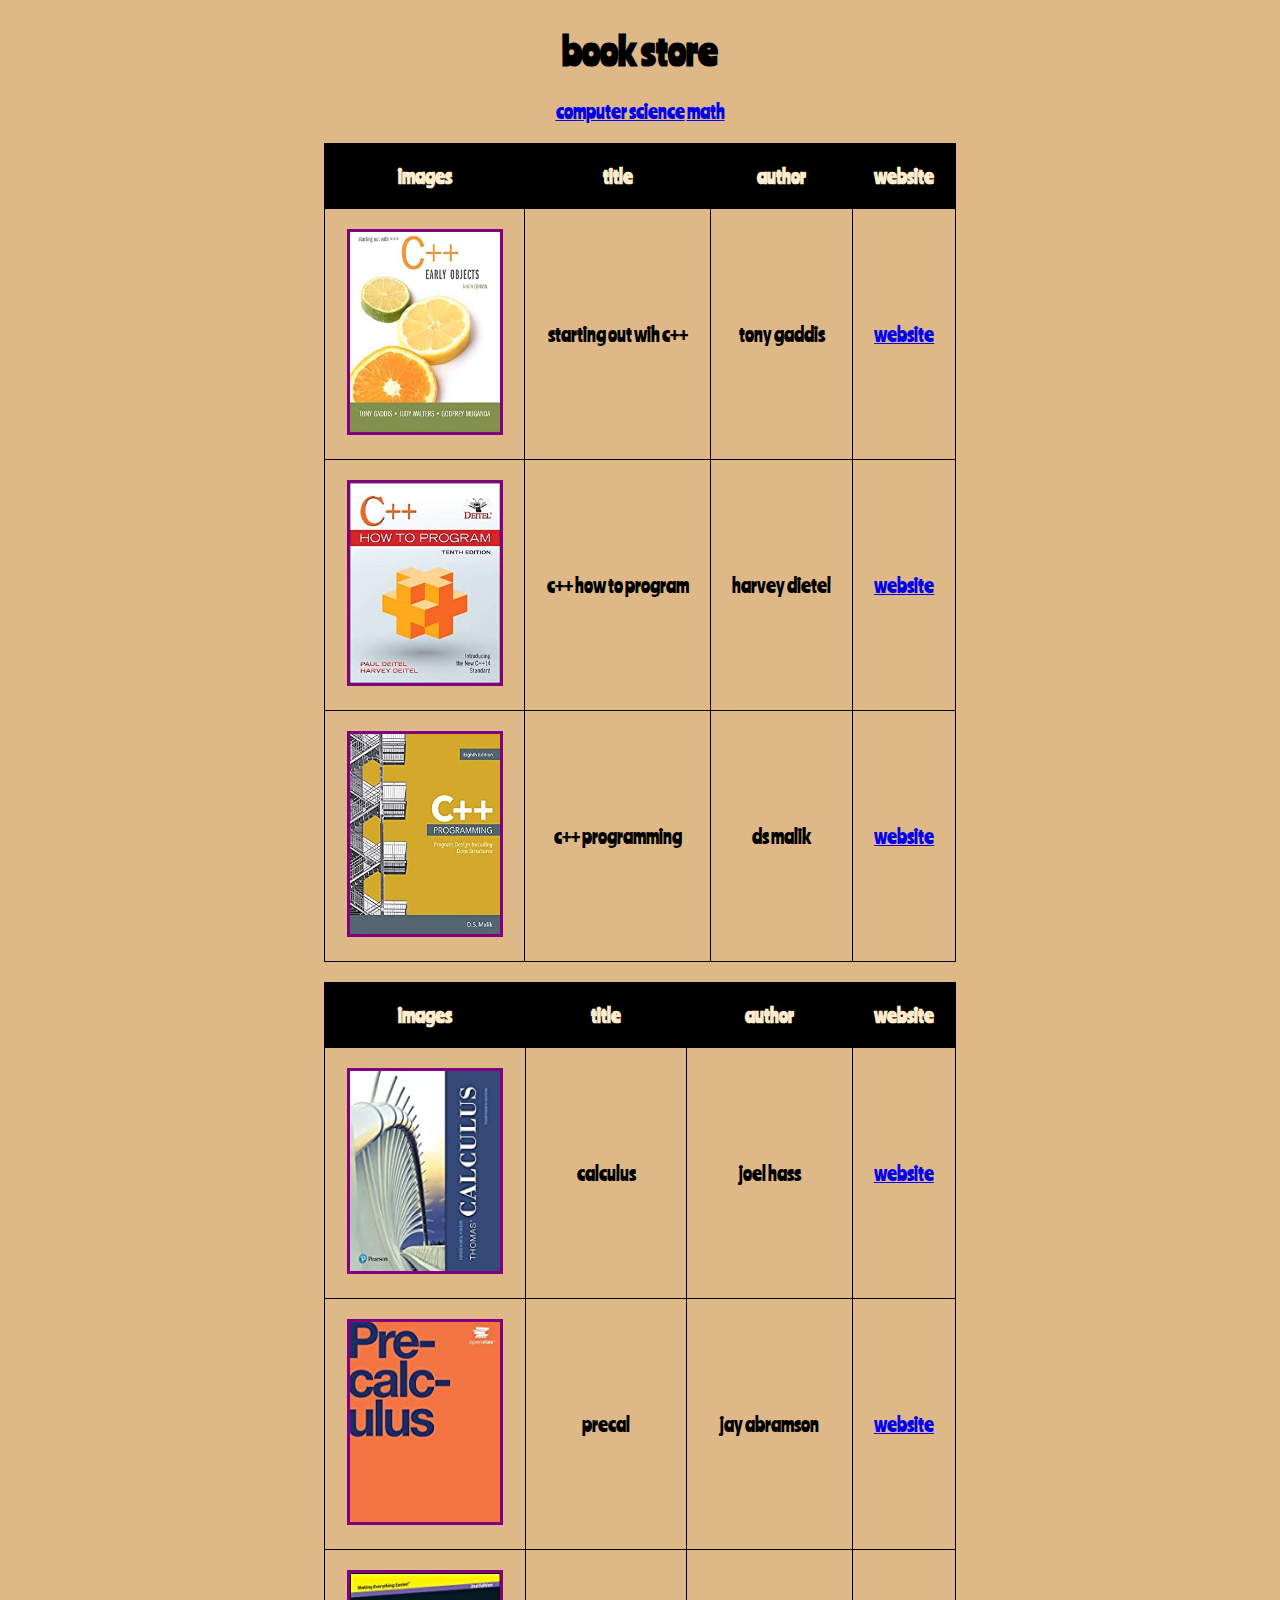
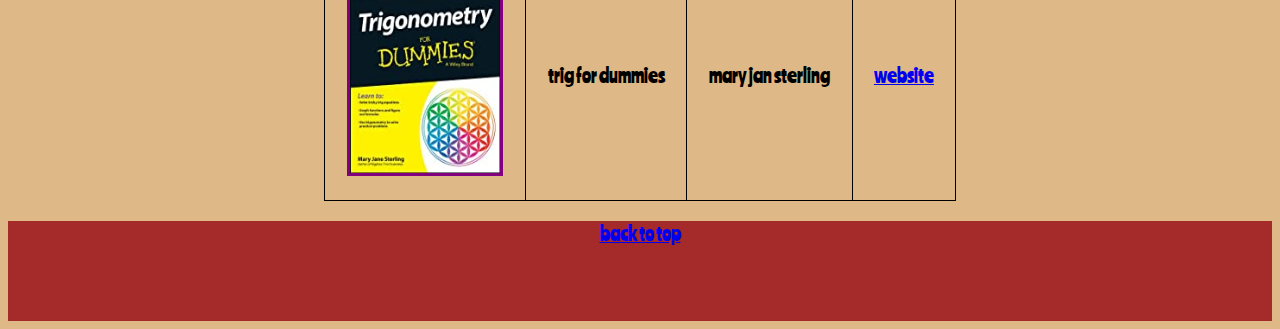
<file: books/index.html>
<!DOCTYPE html>
<html>
<head>
<link rel="stylesheet" type="text/css" href="style.css">
<link href="https://fonts.googleapis.com/css2?family=Ranchers&display=swap" rel="stylesheet">
</head>
<body>
<header>
    <h1 id="top">book store</h1>
</header>
<nav>
<a href="#cs">computer science</a>
<a href="#math">math</a>
</nav>
<section id="cs">
    <table>
        <tr><th>images</th><th>title</th><th>author</th><th>website</th></tr>
        <tr><td><img src="images/1.jpg"></td><td>starting out wih c++</td><td>tony gaddis</td><td><a target="_blank" href="https://www.amazon.com/dp/0134400240/">website</a></td></tr>
        <tr><td><img src="images/2.jpg"></td><td>c++ how to program</td><td>harvey dietel</td><td><a target="_blank" href=https://www.amazon.com/How-Program-10th-Paul-Deitel/dp/0134448235/">website</a></td></tr>
        <tr><td><img src="images/3.jpg"></td><td>c++ programming</td><td>ds malik</td><td><a target="_blank" href="https://www.amazon.com/Programming-Program-Design-Including-Structures/dp/1337117560/">website</a></td></tr>
    </table>

</section>
<section id="math">
    <table>
        <tr><th>images</th><th>title</th><th>author</th><th>website</th></tr>
        <tr><td><img src="images/4.jpg"></td><td>calculus</td><td>joel hass</td><td><a target="_blank" href="https://www.amazon.com/Thomas-Calculus-14th-Joel-Hass/dp/0134438981/">website</a></td></tr>
        <tr><td><img src="images/5.jpg"></td><td>precal</td><td>jay abramson</td><td><a target="_blank" href="https://www.amazon.com/Precalculus-Jay-Abramson-ebook/dp/B075FC37CD/">website</a></td></tr>
        <tr><td><img src="images/6.jpg"></td><td>trig for dummies</td><td>mary jan sterling</td><td><a target="_blank" href="https://www.amazon.com/Trigonometry-Dummies-Mary-Jane-Sterling-ebook/dp/B00H7JE1PW/">website</a></td></tr>
    </table>
</section>
<footer>
    <a href="#top">back to top</a>

</footer>
</body>
</html>
</file>
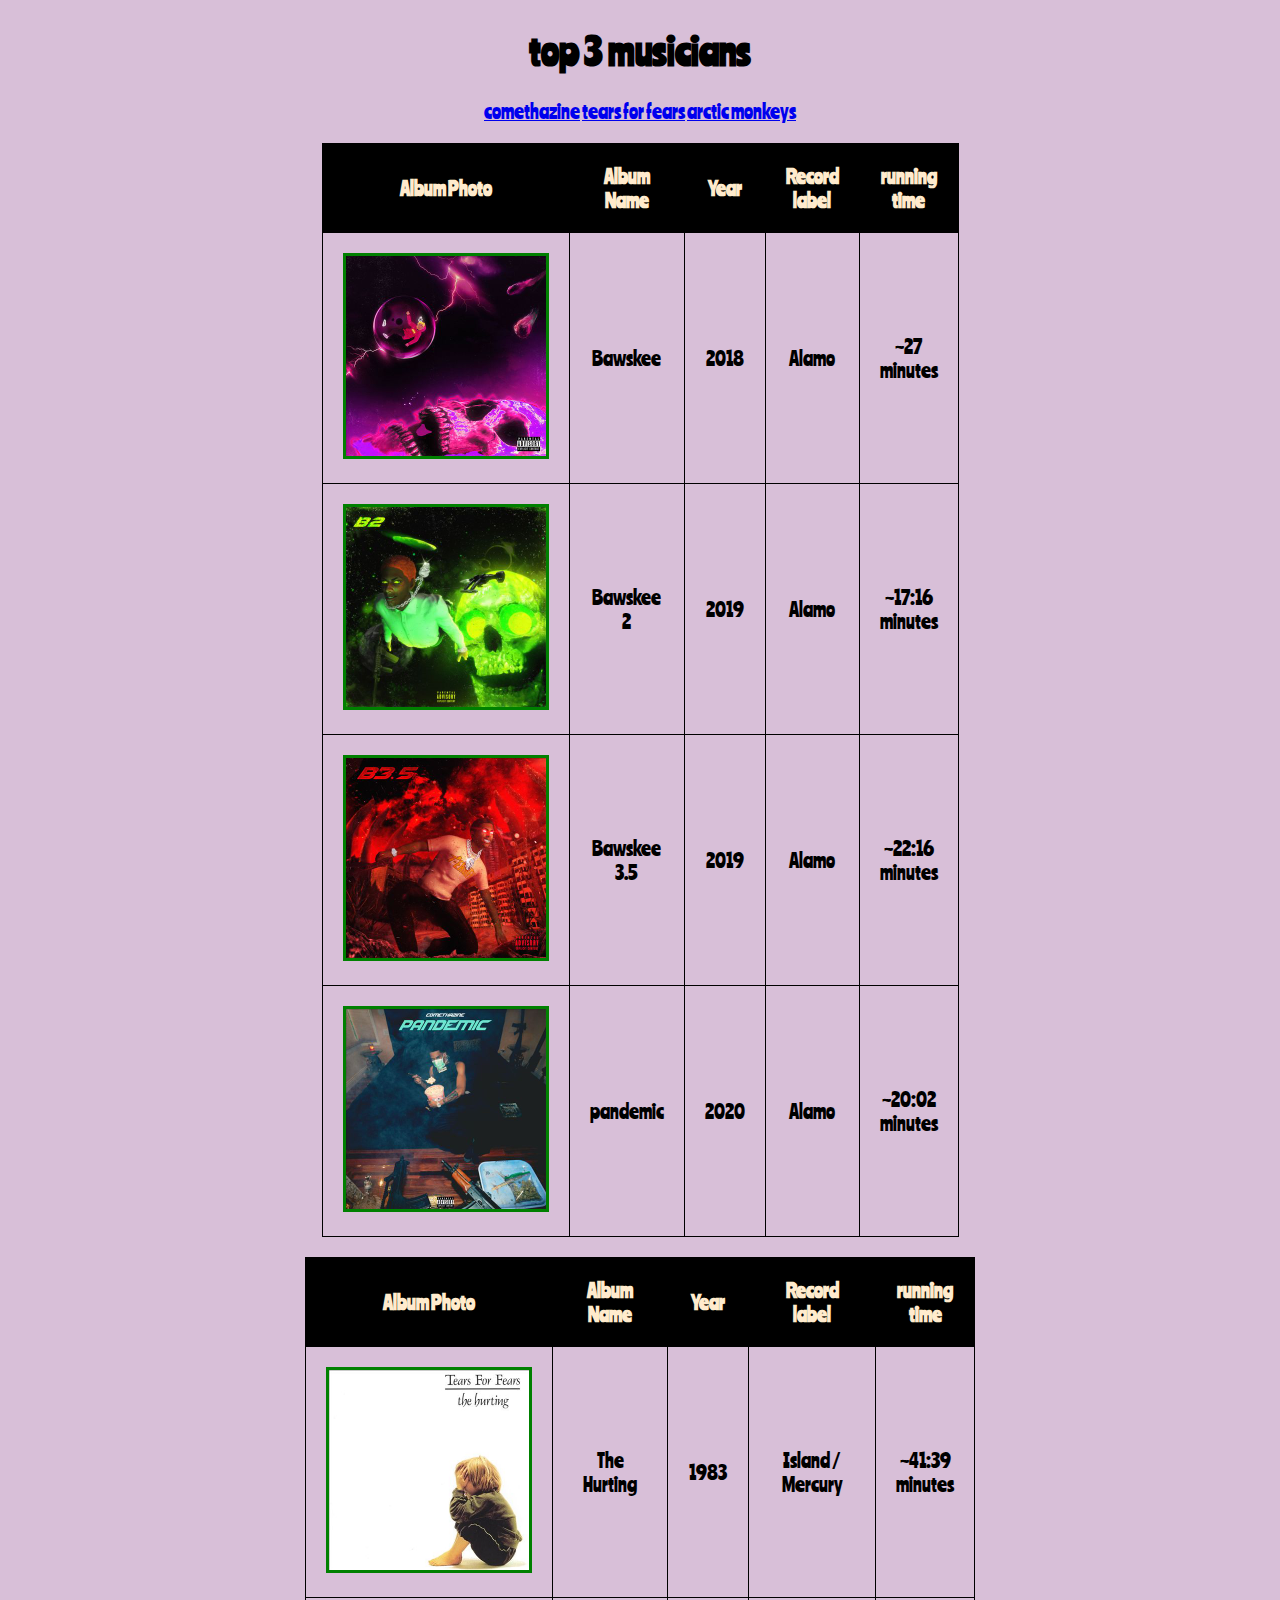
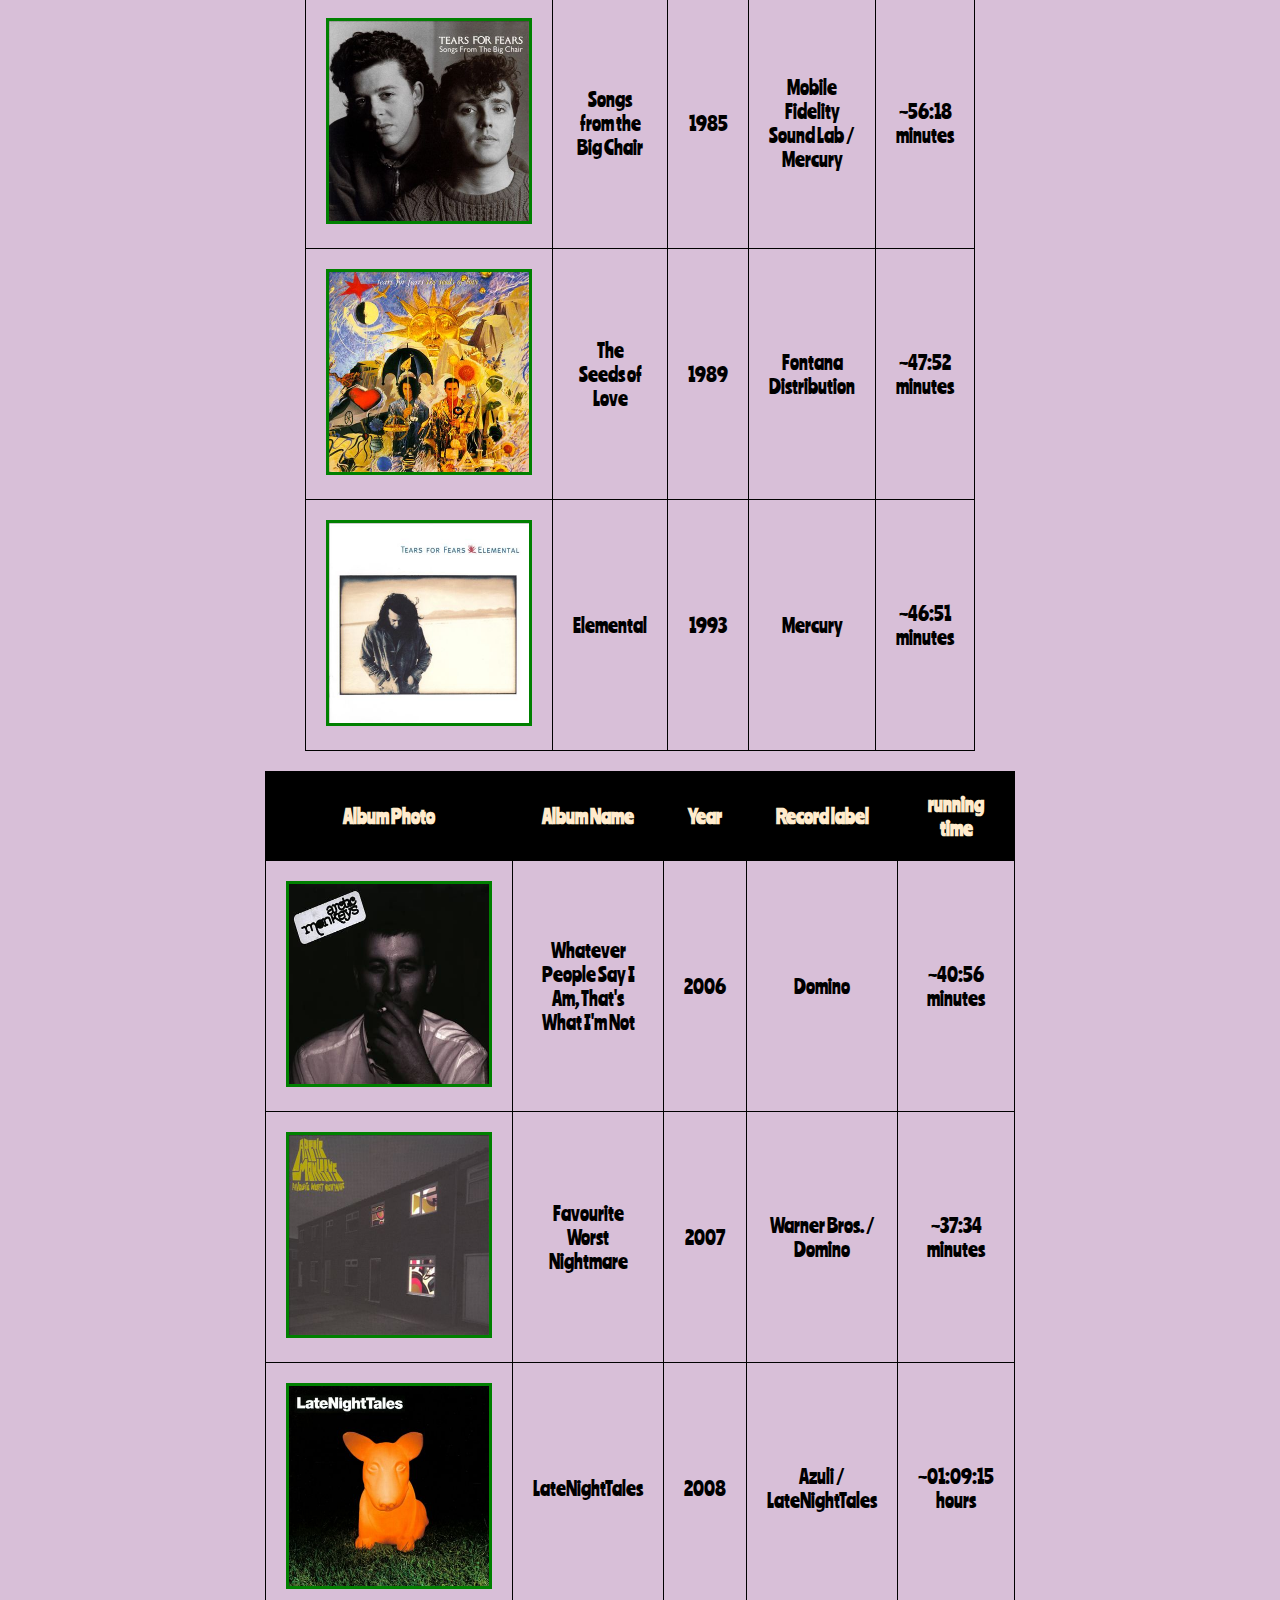
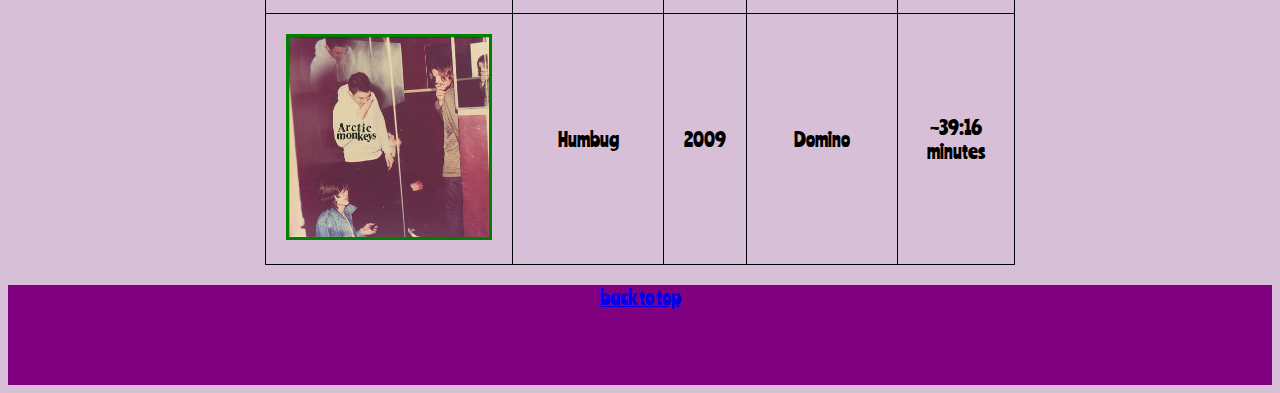
<file: musicians/index.html>
<!DOCTYPE html>
<html>
<head>
<link rel="stylesheet" type="text/css" href="style.css">
<link href="https://fonts.googleapis.com/css2?family=Ranchers&display=swap" rel="stylesheet">
</head>
<body>
<header>
    <h1 id="top">top 3 musicians</h1>
</header>
<nav>
<a href="#comethazine">comethazine</a>
<a href="#tears for fears">tears for fears</a>
<a href="#arctic monkeys" >arctic monkeys</a>
</nav>
<section id="comethazine">
    <table>
        <tr><th>Album Photo</th><th>Album Name</th><th>Year</th><th>Record label</th><th>running time</th></tr>
        <tr><td><img src="images/1.jpg"></td><td>Bawskee</td><td>2018</td><td>Alamo</td><td>~27 minutes</td></tr>
        <tr><td><img src="images/2.jpg"></td><td>Bawskee 2</td><td>2019</td><td>Alamo</td><td>~17:16 minutes</td></tr>
        <tr><td><img src="images/3.jpg"></td><td>Bawskee 3.5</td><td>2019</td><td>Alamo</td><td>~22:16 minutes</td></tr>
        <tr><td><img src="images/4.jpg"></td><td>pandemic</td><td>2020</td><td>Alamo</td><td>~20:02 minutes</td></tr>
    </table>

</section>
<section id="tears for fears">
    <table>
        <tr><th>Album Photo</th><th>Album Name</th><th>Year</th><th>Record label</th><th>running time</th></tr>
        <tr><td><img src="images/5.jpg"></td><td>The Hurting</td><td>1983</td><td>Island / Mercury</td><td>~41:39 minutes</td></tr>
        <tr><td><img src="images/6.jpg"></td><td>Songs from the Big Chair </td><td>1985</td><td>Mobile Fidelity Sound Lab / Mercury</td><td>~56:18 minutes</td></tr>
        <tr><td><img src="images/7.jpg"></td><td>The Seeds of Love</td><td>1989</td><td>Fontana Distribution</td><td>~47:52 minutes</td></tr>
        <tr><td><img src="images/8.jpg"></td><td>Elemental </td><td>1993</td><td>Mercury</td><td>~46:51 minutes</td></tr>
    </table>
</section>
<section id="arctic monkeys">
    <table>
        <tr><th>Album Photo</th><th>Album Name</th><th>Year</th><th>Record label</th><th>running time</th></tr>
        <tr><td><img src="images/9.jpg"></td><td>Whatever People Say I Am, That's What I'm Not</td><td>2006</td><td>Domino</td><td>~40:56 minutes</td></tr>
        <tr><td><img src="images/10.jpg"></td><td>Favourite Worst Nightmare</td><td>2007</td><td>Warner Bros. / Domino</td><td>~37:34 minutes</td></tr>
        <tr><td><img src="images/11.jpg"></td><td>LateNightTales</td><td>2008</td><td>Azuli / LateNightTales</td><td>~01:09:15 hours</td></tr>
        <tr><td><img src="images/12.jpg"></td><td>	Humbug</td><td>2009</td><td>Domino</td><td>~39:16 minutes</td></tr>
    </table>
</section>
<footer>
    <a href="#top">back to top</a>

</footer>
</body>
</html>
</file>
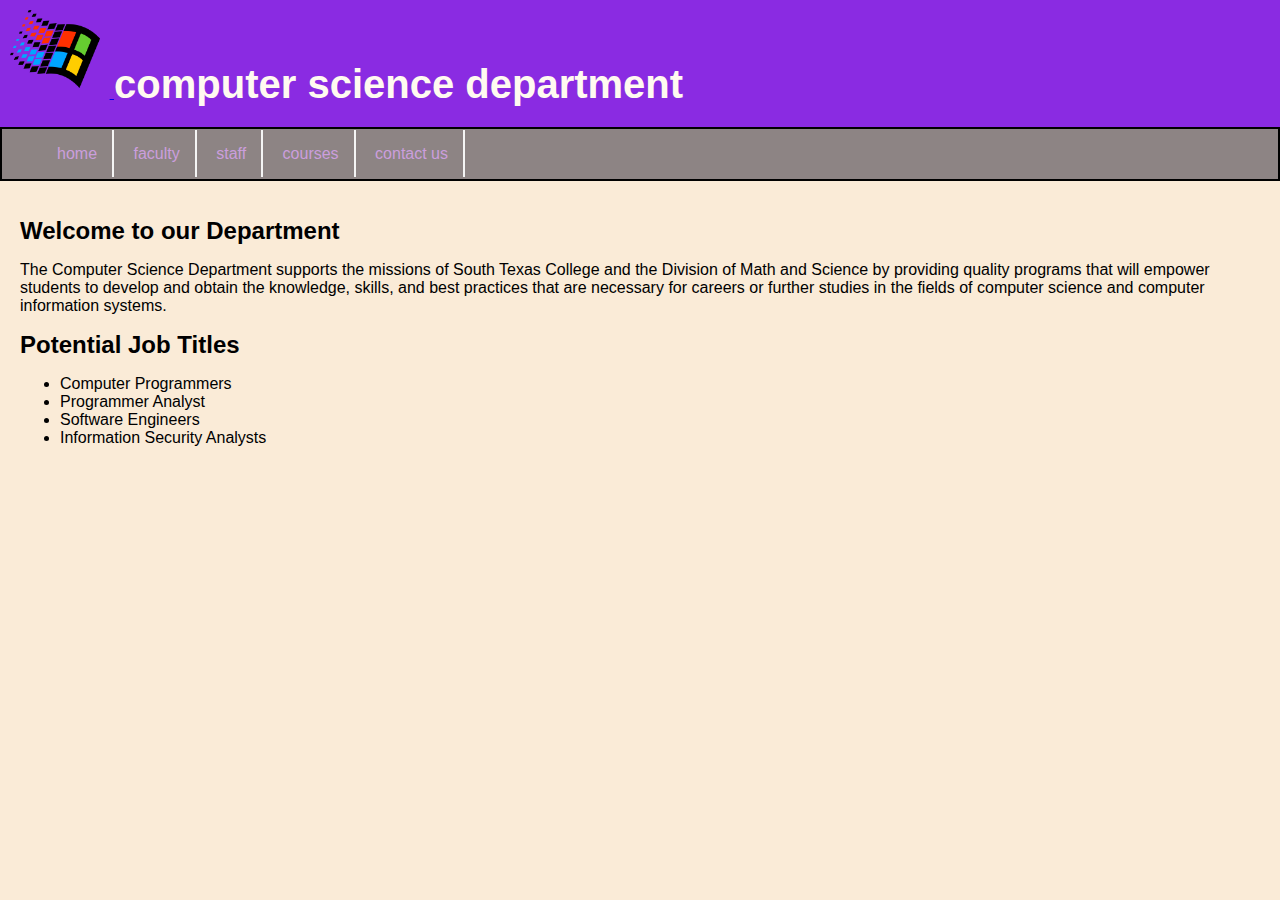
<file: website nav/index.html>
<!DOCTYPE html>
<html>
<head>
    <link rel="stylesheet" type="text/css" href="style.css">
    <title>Home</title>
</head>
<body>
<header>
    <a href="index.html">
        <img id="logo" src="images/logo.png">
        </a>
        <h1 id="title">computer science department</h1>
</header>
<nav>
<ul id="links">
<li><a href="index.html">home</a></li>
<li><a href="faculty.html">faculty</a></li>
<li><a href="staff.html">staff</a></li>
<li><a href="courses.html">courses</a></li>
<li><a href="contact.html">contact us </a></li>
</ul>
</nav>
<section>
    <h1>Welcome to our Department</h1>
    <p>The Computer Science Department supports the missions of South Texas College and the Division of Math and Science by providing quality programs that will empower students to develop and obtain the knowledge, skills, and best practices that are necessary for careers or further studies in the fields of computer science and computer information systems.</p>
<h1>Potential Job Titles</h1>
<ul>
    <li>Computer Programmers</li>
    <li>Programmer Analyst</li>
    <li>Software Engineers</li>
    <li>Information Security Analysts</li>
</ul>
<iframe width="560" height="315" src="https://www.youtube.com/embed/03mZmvbxs-Y" frameborder="0" allow="accelerometer; autoplay; clipboard-write; encrypted-media; gyroscope; picture-in-picture" allowfullscreen></iframe>
</section>
</body>





</html>
</file>
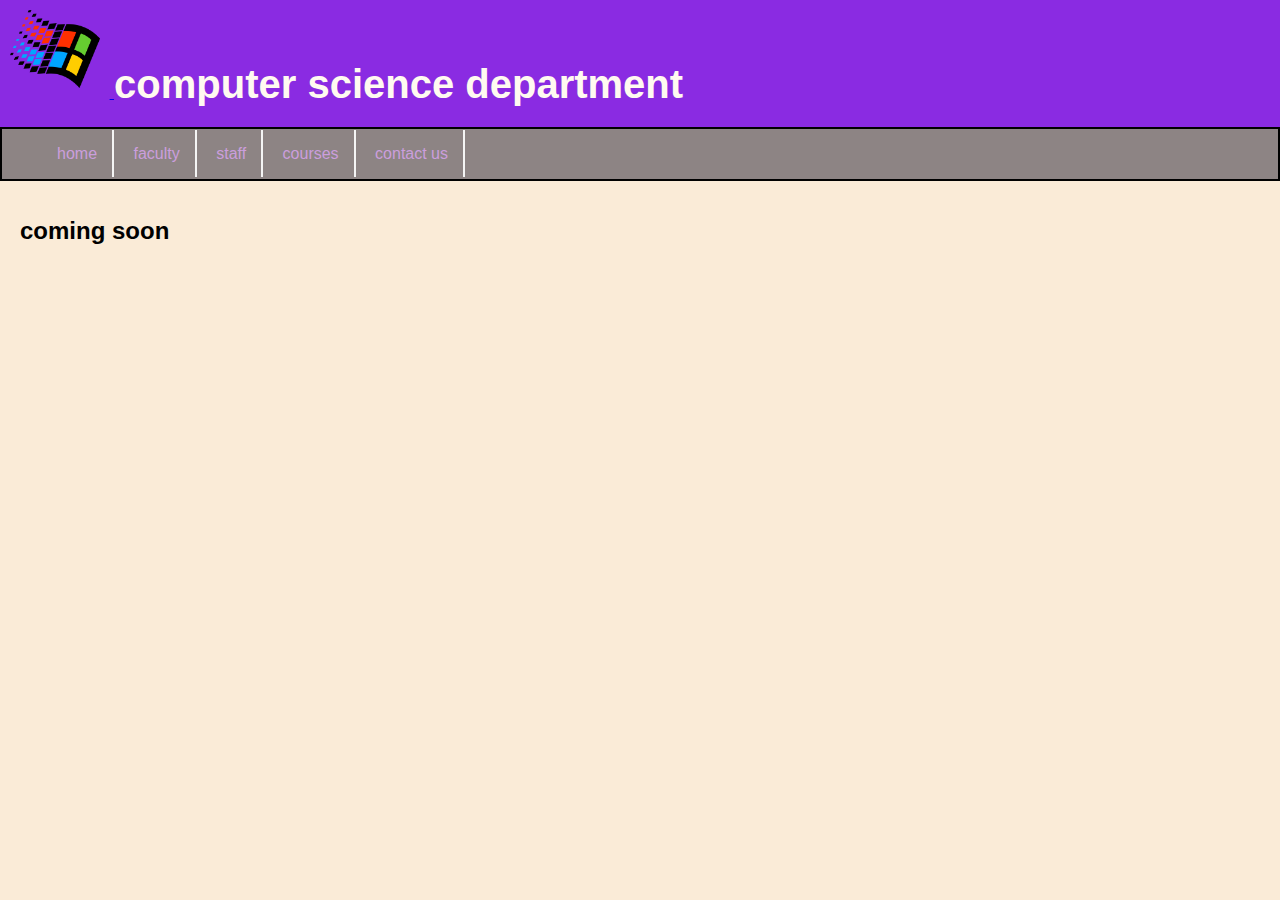
<file: website nav/contact.html>
<!DOCTYPE html>
<html>
<head>
    <link rel="stylesheet" type="text/css" href="style.css">
<title>contact us</title>
</head>
<body>
<header>
    <a href="index.html">
        <img id="logo" src="images/logo.png">
        </a>
        <h1 id="title">computer science department</h1>
</header>
<nav>
<ul id="links">
<li><a href="index.html">home</a></li>
<li><a href="faculty.html">faculty</a></li>
<li><a href="staff.html">staff</a></li>
<li><a href="courses.html">courses</a></li>
<li><a href="contact.html">contact us </a></li>
</ul>
</nav>
<section>
<h1>coming soon</h1>
</section>
</body>





</html>
</file>
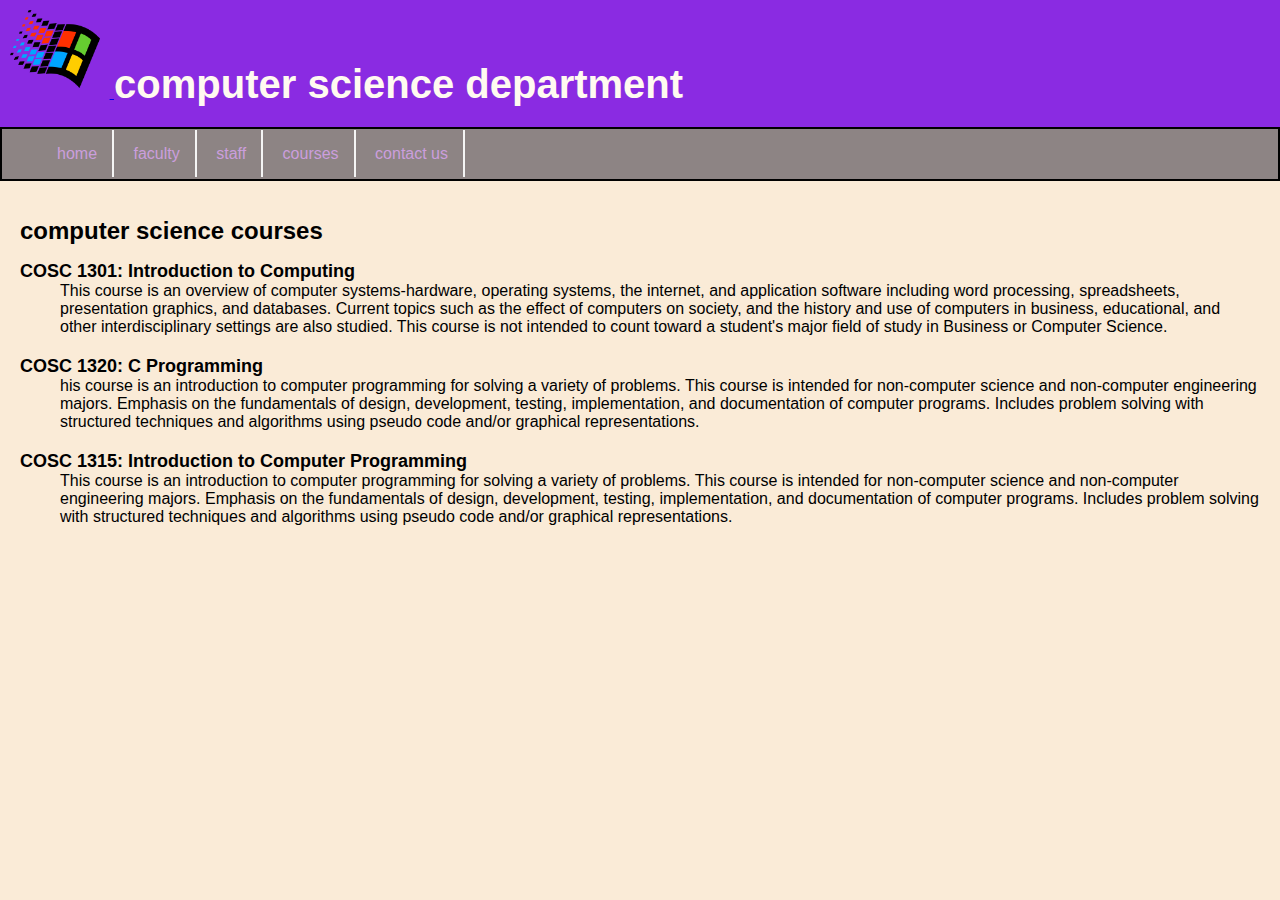
<file: website nav/courses.html>
<!DOCTYPE html>
<html>
<head>
    <link rel="stylesheet" type="text/css" href="style.css">
    <title>courses</title>
</head>
<body>
<header>
    <a href="index.html">
        <img id="logo" src="images/logo.png">
        </a>
        <h1 id="title">computer science department</h1>
</header>
<nav>
<ul id="links">
<li><a href="index.html">home</a></li>
<li><a href="faculty.html">faculty</a></li>
<li><a href="staff.html">staff</a></li>
<li><a href="courses.html">courses</a></li>
<li><a href="contact.html">contact us </a></li>
</ul>
</nav>
<section>
<h1>computer science courses</h1>
<d1>
    <dt>COSC 1301: Introduction to Computing</dt>
    <dd>This course is an overview of computer systems-hardware, operating systems, the internet, and application software including word processing, spreadsheets, presentation graphics, and databases. Current topics such as the effect of computers on society, and the history and use of computers in business, educational, and other interdisciplinary settings are also studied. This course is not intended to count toward a student's major field of study in Business or Computer Science.</dd>

    <dt>COSC 1320: C Programming</dt>
    <dd>his course is an introduction to computer programming for solving a variety of problems. This course is intended for non-computer science and non-computer engineering majors. Emphasis on the fundamentals of design, development, testing, implementation, and documentation of computer programs. Includes problem solving with structured techniques and algorithms using pseudo code and/or graphical representations.</dd>

    <dt>COSC 1315: Introduction to Computer Programming</dt>
    <dd>This course is an introduction to computer programming for solving a variety of problems. This course is intended for non-computer science and non-computer engineering majors. Emphasis on the fundamentals of design, development, testing, implementation, and documentation of computer programs. Includes problem solving with structured techniques and algorithms using pseudo code and/or graphical representations.</dd>

</d1>
</section>
</body>





</html>
</file>
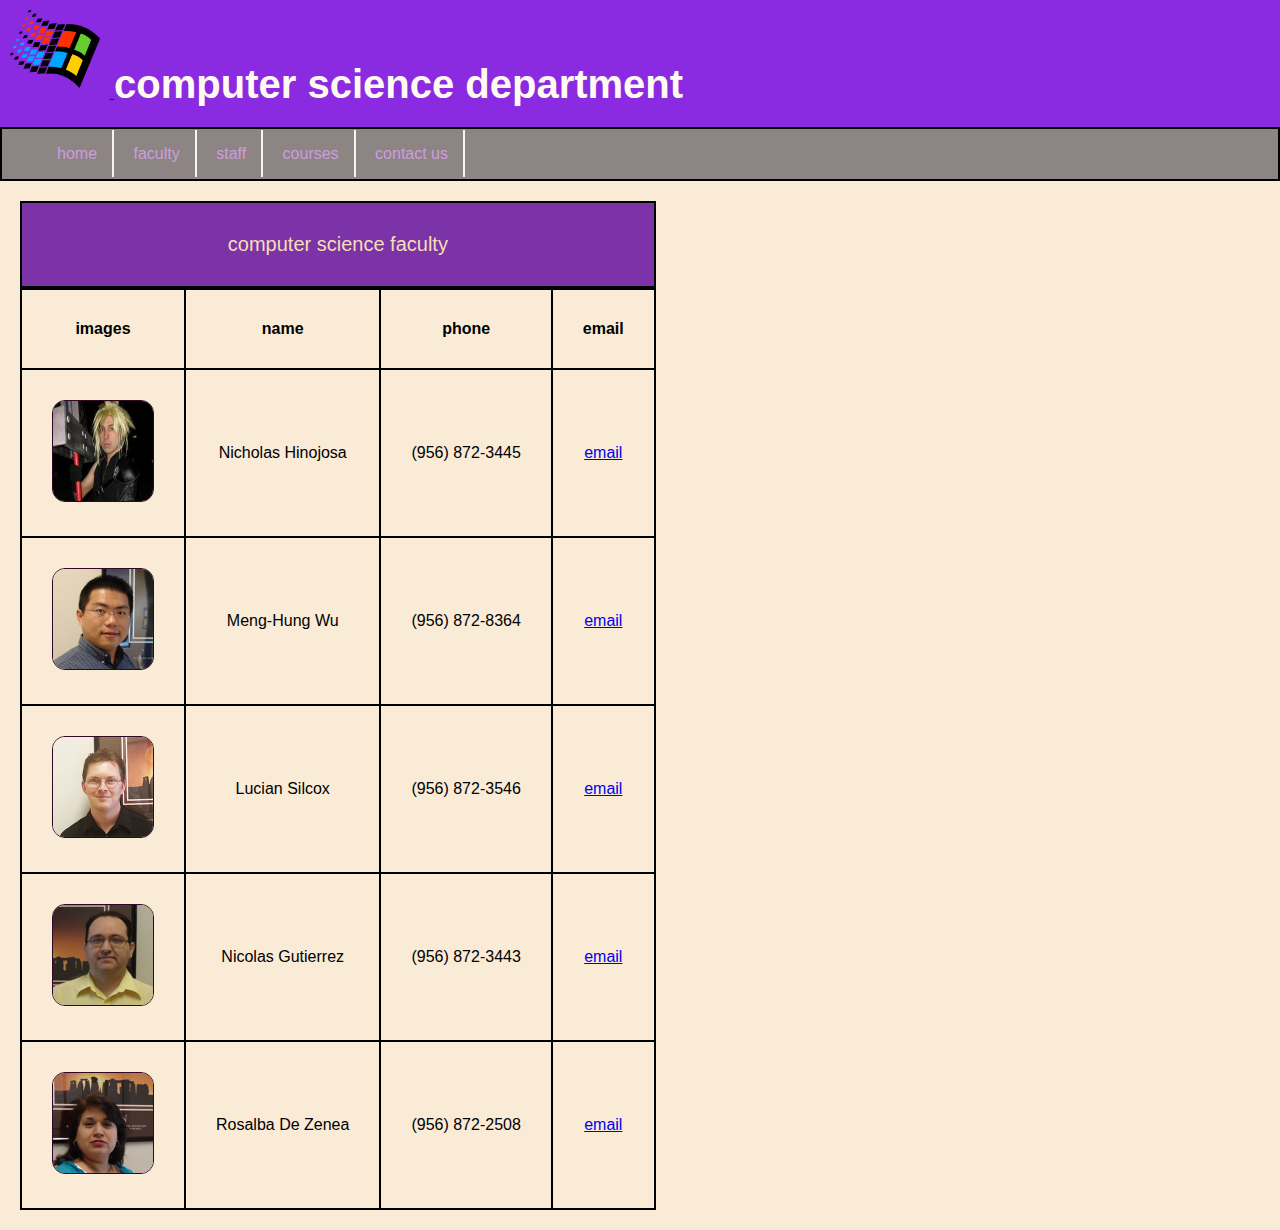
<file: website nav/faculty.html>
<!DOCTYPE html>
<html>
<head>
    <link rel="stylesheet" type="text/css" href="style.css">
    <title>faculty</title>
</head>
<body>
<header>
    <a href="index.html">
        <img id="logo" src="images/logo.png">
        </a>
        <h1 id="title">computer science department</h1>
</header>
<nav>
<ul id="links">
<li><a href="index.html">home</a></li>
<li><a href="faculty.html">faculty</a></li>
<li><a href="staff.html">staff</a></li>
<li><a href="courses.html">courses</a></li>
<li><a href="contact.html">contact us </a></li>
</ul>
</nav>
<section>
 <table>
     <caption>computer science faculty</caption>
     <tr><th>images</th><th>name</th><th>phone</th><th>email</th></tr>
     <tr><td><img class="facultyimg" src="images/F0.jpg"></td><td>Nicholas Hinojosa</td><td>(956) 872-3445</td><td><a href="mailto:nhinojosa@southtexascollege.edu">email</a></td></tr>
     <tr><td><img class="facultyimg" src="images/F1.jpg"></td><td>Meng-Hung Wu</td><td>(956) 872-8364</td><td><a href="mailto:mwu1@southtexascollege.edu">email</a></td></tr>
     <tr><td><img class="facultyimg" src="images/F2.jpg"></td><td>Lucian Silcox</td><td>(956) 872-3546</td><td><a href="mailto:lsilcox_4231@southtexascollege.edu">email</a></td></tr>
     <tr><td><img class="facultyimg" src="images/F3.jpg"></td><td>Nicolas Gutierrez</td><td>(956) 872-3443</td><td><a href="mailto:ngutierrez@southtexascollege.edu">email</a></td></tr>
     <tr><td><img class="facultyimg" src="images/F4.jpg"></td><td>Rosalba De Zenea</td><td>(956) 872-2508</td><td><a href="mailto:rosie@southtexascollege.edu">email</a></td></tr>

 </table>
</section>
</body>





</html>
</file>
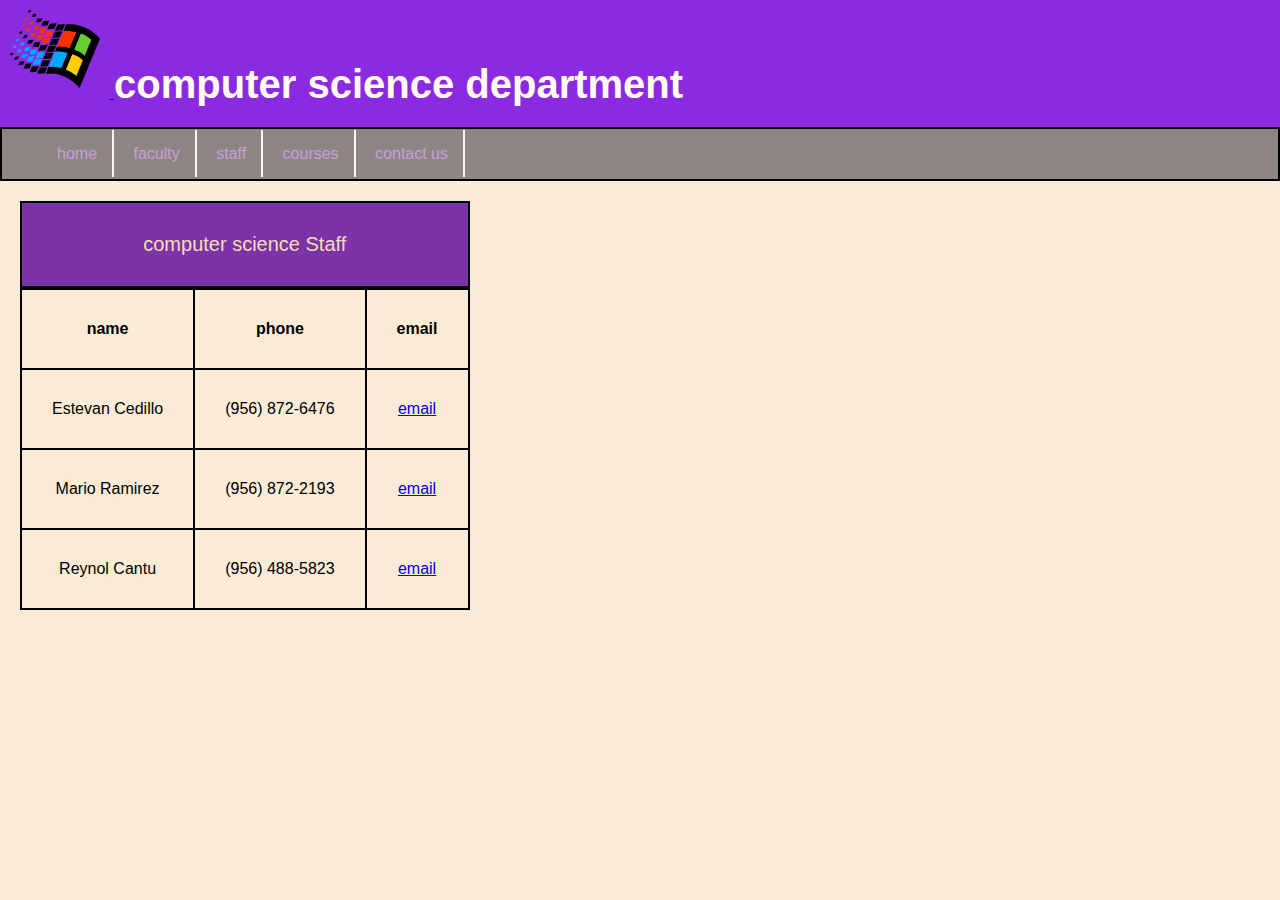
<file: website nav/staff.html>
<!DOCTYPE html>
<html>
<head>
    <link rel="stylesheet" type="text/css" href="style.css">
    <title>staff</title>
</head>
<body>
<header>
    <a href="index.html">
        <img id="logo" src="images/logo.png">
        </a>
        <h1 id="title">computer science department</h1>
</header>
<nav>
<ul id="links">
<li><a href="index.html">home</a></li>
<li><a href="faculty.html">faculty</a></li>
<li><a href="staff.html">staff</a></li>
<li><a href="courses.html">courses</a></li>
<li><a href="contact.html">contact us </a></li>
</ul>
</nav>
<section>
 <table>
     <caption>computer science Staff</caption>
     <tr><th>name</th><th>phone</th><th>email</th></tr>
     <tr><td>Estevan Cedillo</td><td>(956) 872-6476</td><td><a href="mailto:ecedillo@southtexascollege.edu">email</a></td></tr>
     <tr><td>Mario Ramirez</td><td>(956) 872-2193</td><td><a href="mailto:mramir74@southtexascollege.edu">email</a></td></tr>
     <tr></td><td>Reynol Cantu</td><td>(956) 488-5823</td><td><a href="mailto:rhcantu@southtexascollege.edu">email</a></td></tr>
     
 </table>
</section>
</body>





</html>
</file>
<file: books/style.css>
img {
width: 150px;
height: 200px;
border: 3px solid purple; 
}

table, th, td {
    border: 1px solid black;
    border-collapse: collapse;
    vertical-align: middle;
    text-align: center;
}

TH, td {
    padding: 20px;
}

table {
    margin-left: auto;
    margin-right: auto;
    width: 50%;
    margin-bottom: 20px;
}

th {
    background-color: black;
    color: blanchedalmond;
}
h1, nav {
    text-align: center;
}
nav {
    margin-bottom: 20px;
}
footer { 
    background-color: brown;
    height: 100px;
    text-align: center;
}
body {
background-color: burlywood;
font-family: 'Ranchers', cursive;
font-size: larger;
}
a:visited {
    color: blue;
}
</file>
<file: musicians/style.css>
img {
    width: 200px;
    height: 200px;
    border: 3px solid green; 
    }
    
    table, th, td {
        border: 1px solid black;
        border-collapse: collapse;
        vertical-align: middle;
        text-align: center;
    }
    
    TH, td {
        padding: 20px;
    }
    
    table {
        margin-left: auto;
        margin-right: auto;
        width: 50%;
        margin-bottom: 20px;
    }
    
    th {
        background-color: black;
        color: blanchedalmond;
    }
    h1, nav {
        text-align: center;
    }
    nav {
        margin-bottom: 20px;
    }
    footer { 
        background-color: purple;
        height: 100px;
        text-align: center;
    }
    body {
    background-color: thistle;
    font-family: 'Ranchers', cursive;
    font-size: larger;
    }
    a:visited {
        color: blue;
    }
</file>
<file: website nav/style.css>
body {
margin: 0;
background-color: antiquewhite;
font-family: 'Trebuchet MS', 'Lucida Sans Unicode', 'Lucida Grande', 'Lucida Sans', Arial, sans-serif;


}
#logo {
    width: 7%;
    height: 7%;
    margin: 10px;
}
header {
    background-color: blueviolet;
    color: floralwhite;
    padding-bottom: 20px;
}
#title {
    display: inline;
    font-size: 40px;
}
#links li {
    display: inline;
    padding: 15px;
    border-right: 2px solid whitesmoke;
}
#links li:hover {
background-color: rgb(166, 219, 235);


}
#links a {
    color: rgb(203, 158, 221);
    text-decoration: none;

}

nav {
    background-color: rgb(141, 132, 132);
    border: 2px solid black;
    border-bottom: 2px solid black;

}
section {
    padding: 20px;

}
table, th, td, caption {
    border-collapse: collapse;
    border:  2px solid black;
    padding: 30px;

}
th{
    background-color: antiquewhite;
    color: black;
}
caption {
    font-size: 20px;
    background-color: rgb(125, 51, 168);
    color: wheat
    ;
}
td {
    text-align: center;
}
.facultyimg {
    width: 100px;
    height: 100px;
    border: 1px solid rgb(49, 7, 35);
    border-radius: 13px;
}

img:hover {
    transform: scale(1.2);
}

dd {
    padding-bottom: 20px;
}
dt {
    font-weight: bold;
    font-size: large;
}
h1 {
    font-size: x-large;
    font-weight: bolder;
}
</file>
